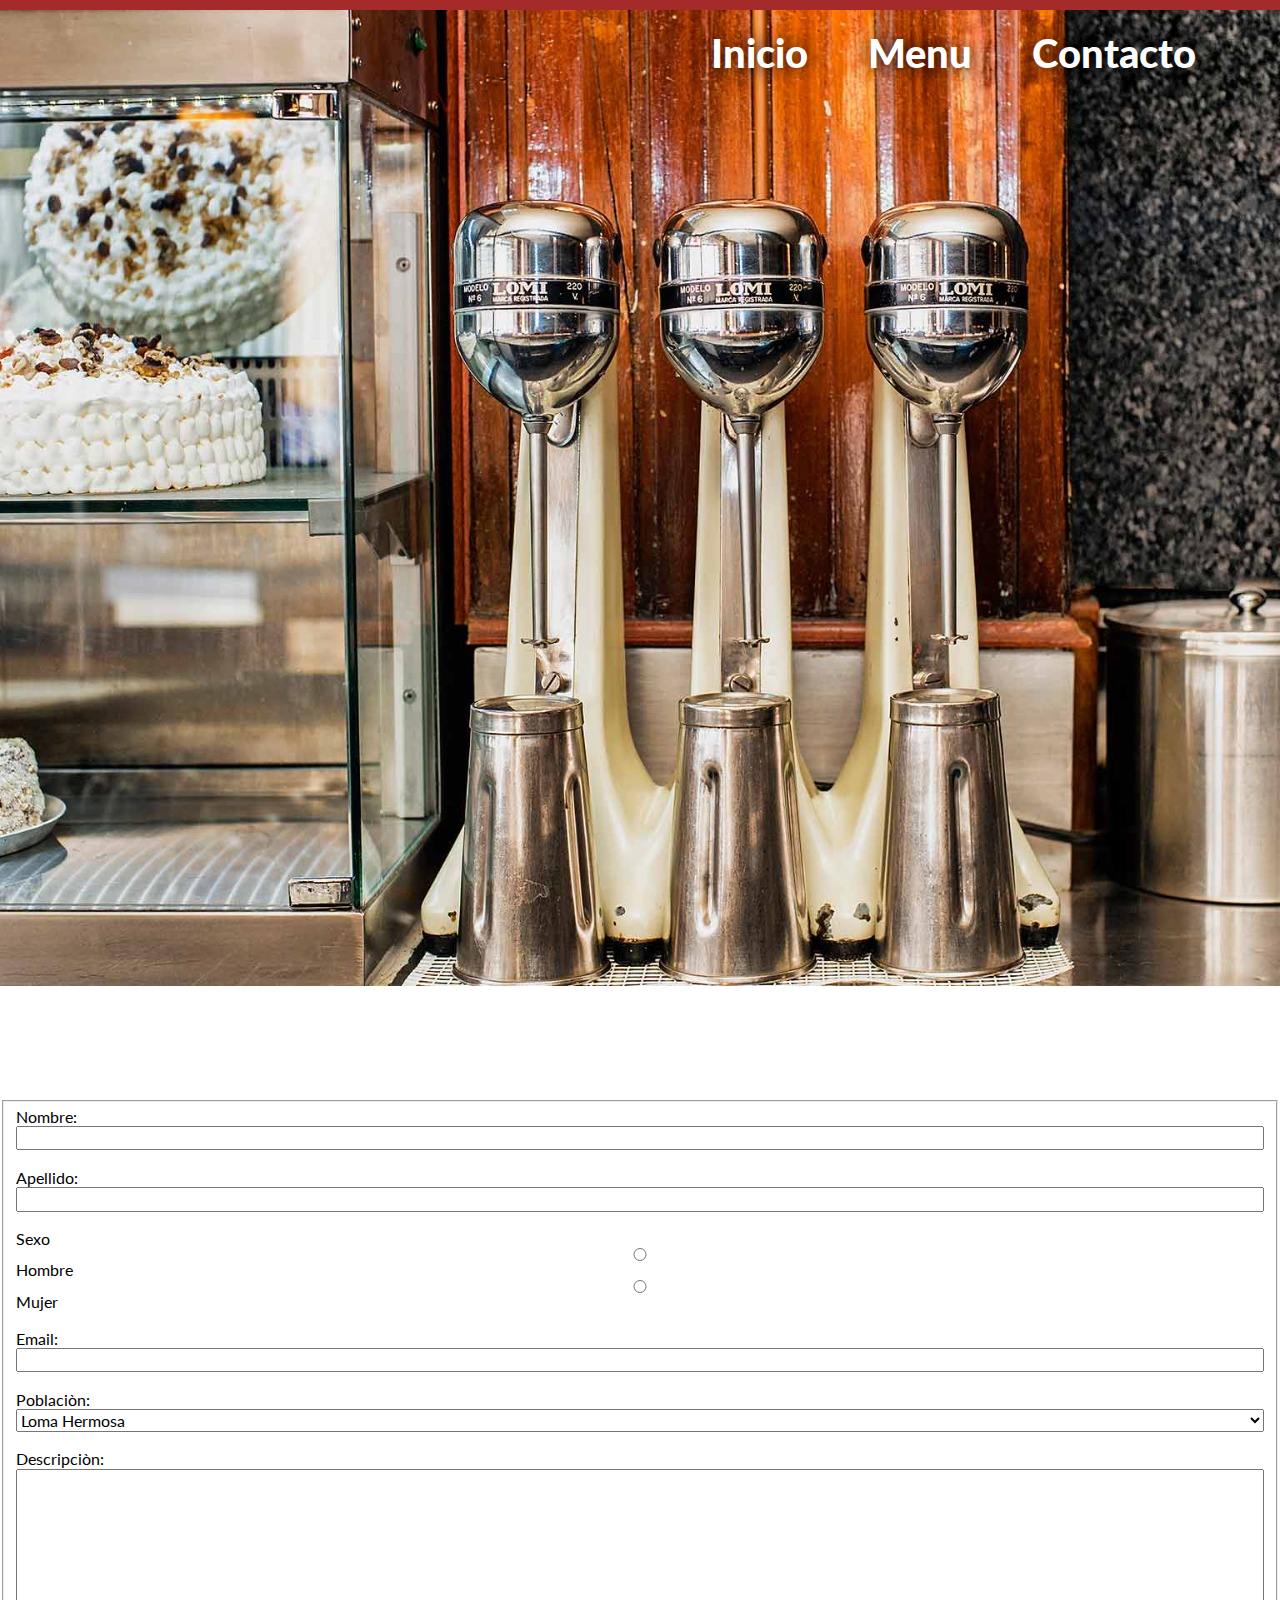
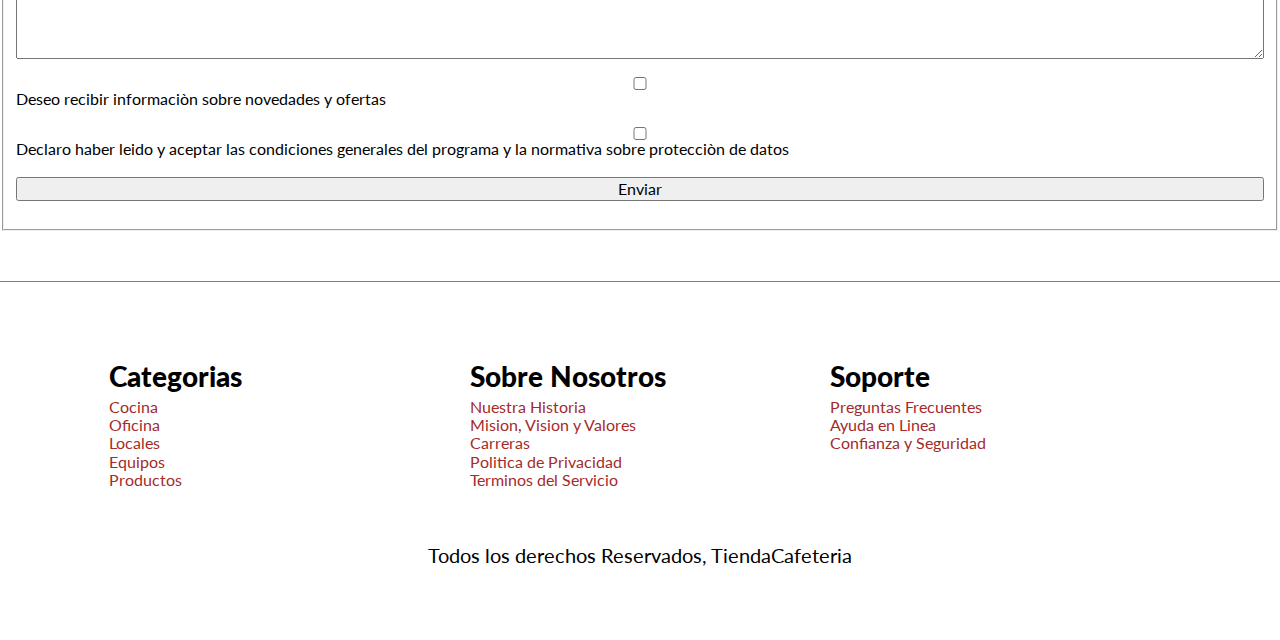
<file: contacto.html>
<!DOCTYPE html>
<html lang="en">
<head>
    <meta charset="UTF-8">
    <meta name="viewport" content="width=device-width, initial-scale=1.0">
    <link rel="stylesheet" href="css/normalize.css">
    <link rel="stylesheet" href="css/style.css">
    <link rel="preconnect" href="https://fonts.googleapis.com">
    <link rel="preconnect" href="https://fonts.gstatic.com" crossorigin>
    <link href="https://fonts.googleapis.com/css2?family=Lato:wght@400;700&family=Roboto:ital,wght@0,400;0,700;1,900&display=swap" rel="stylesheet">
    <title>Contacto</title>
</head>
<body>
    <div id="progress"></div>
    <section>
        <header class="hero">
            <nav class="navegacion contenedor">
                <a href="index.html">Inicio</a>
                <a href="menu.html">Menu</a>
                <a href="contacto.html">Contacto</a>
            </nav>
        </header>
    </section>
	<section>
                <form>
                    <fieldset class="flex-form">
                    <label for="name">Nombre:</label>
                    <input type="text" id="name">
                    <br>
                    <label for="lastname">Apellido:</label>
                    <input type="text" id="lastname">
                    <br>
                    <label for="">Sexo</label>
                    <input type="radio">
                    <label for="">Hombre</label>
                    <input type="radio">
                    <label for="">Mujer</label>
                    <br>
                    <label for="email">Email:</label>
                    <input type="text" id="email">
                    <br>
                    <label>Poblaciòn:</label>
                    <select>
                        <option>Loma Hermosa</option>
                    </select>
                    <br>
                    <label >Descripciòn: </label>
                    <textarea name="" id="" cols="30" rows="10"></textarea>
                    <br>
                    <input type="checkbox">
                    <label> Deseo recibir informaciòn sobre novedades y ofertas</label>
                    <br>
                    <input type="checkbox">
                    <label>Declaro haber leido y aceptar las condiciones generales del programa y la normativa sobre protecciòn de datos </label>
                    <br>
                    <button>Enviar</button>
                    <br>
                    </fieldset>
                </form>    

	</section>
    <div class="site-footer">
		<div class="grid-footer contenedor">
			<div>
				<h3>Categorias</h3>

				<nav class="footer-menu">
					<a href="#">Cocina</a>
					<a href="#">Oficina</a>
					<a href="#">Locales</a>
					<a href="#">Equipos</a>
					<a href="#">Productos</a>
				</nav>
			</div>

			<div>
				<h3>Sobre Nosotros</h3>

				<nav class="footer-menu">
					<a href="#">Nuestra Historia</a>
					<a href="#">Mision, Vision y Valores</a>
					<a href="#">Carreras</a>
					<a href="#">Politica de Privacidad</a>
					<a href="#">Terminos del Servicio</a>
				</nav>
			</div>

			<div>
				<h3>Soporte</h3>

				<nav class="footer-menu">
					<a href="#">Preguntas Frecuentes</a>
					<a href="#">Ayuda en Linea</a>
					<a href="#">Confianza y Seguridad</a>
				</nav>
			</div>
		</div>	
		<p class="copyright centrar-texto">Todos los derechos Reservados, TiendaCafeteria</p>
	</footer>
</body>
</html>
</file>
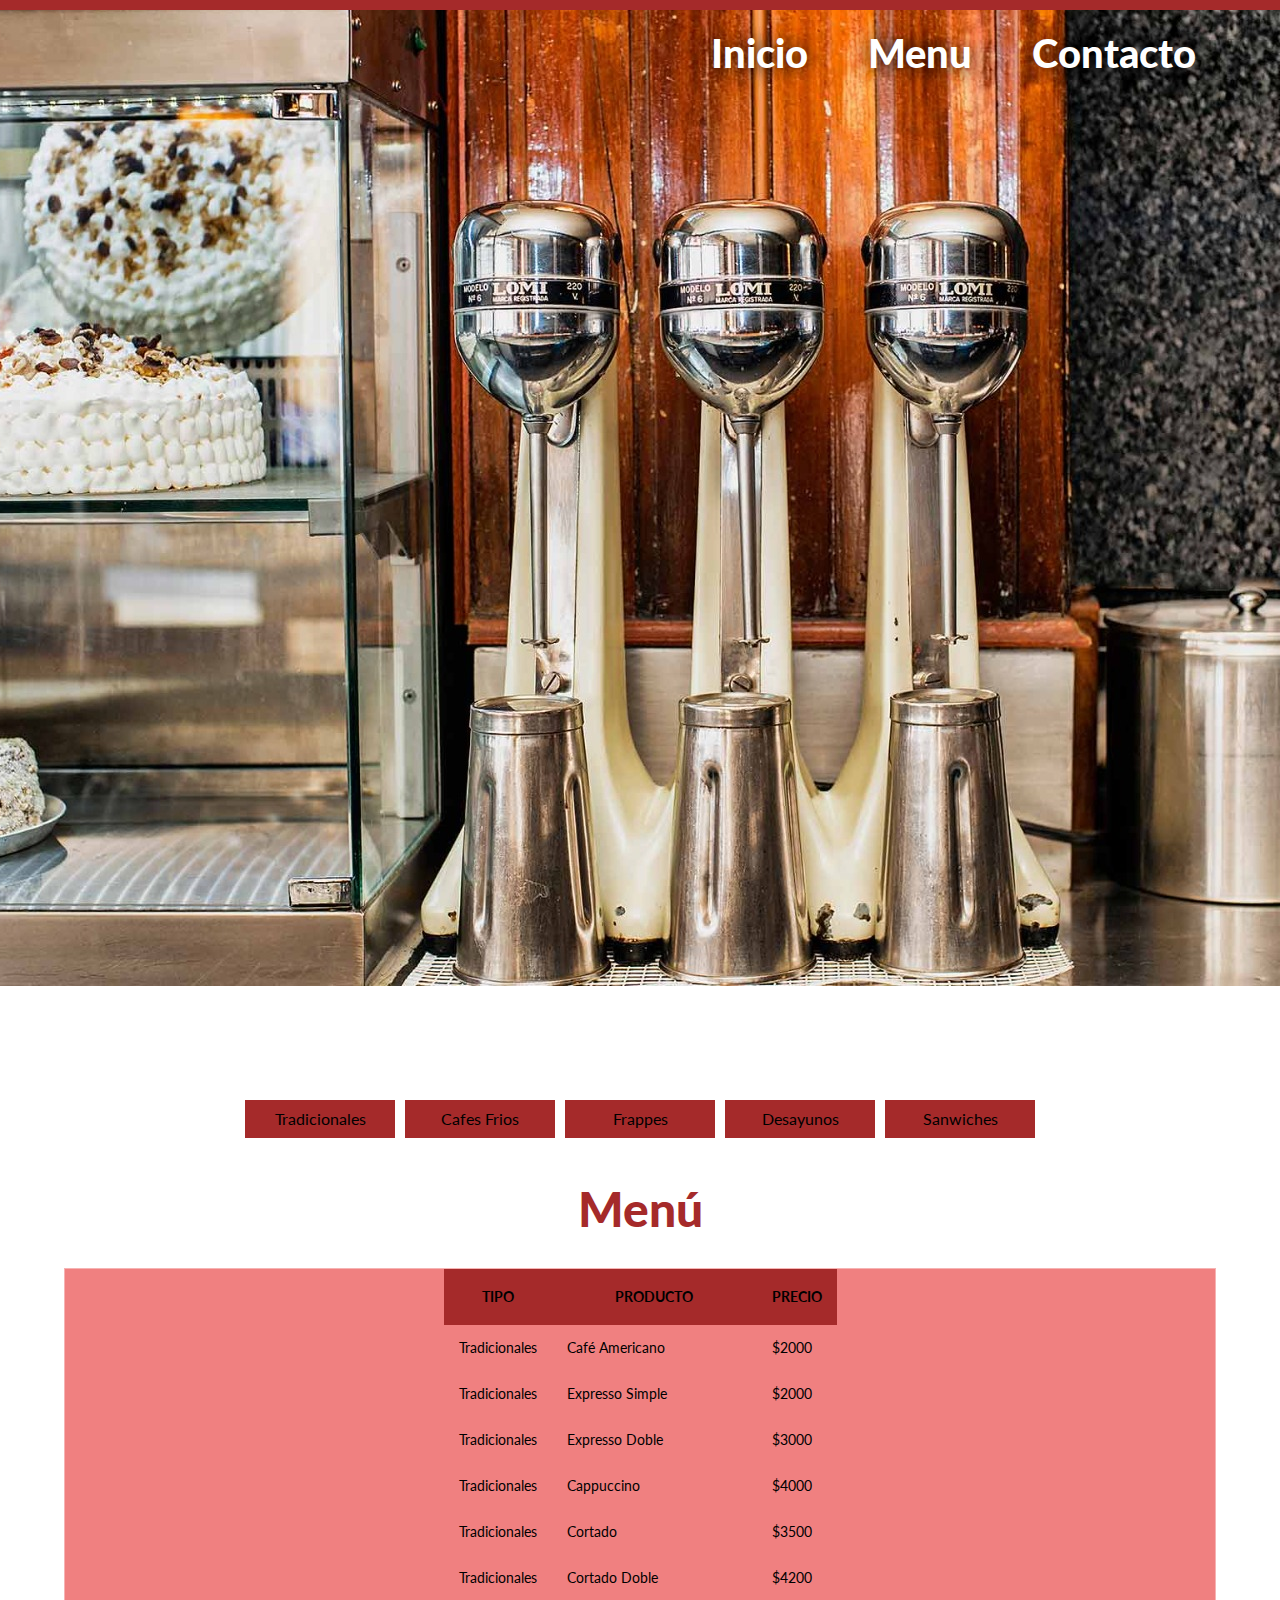
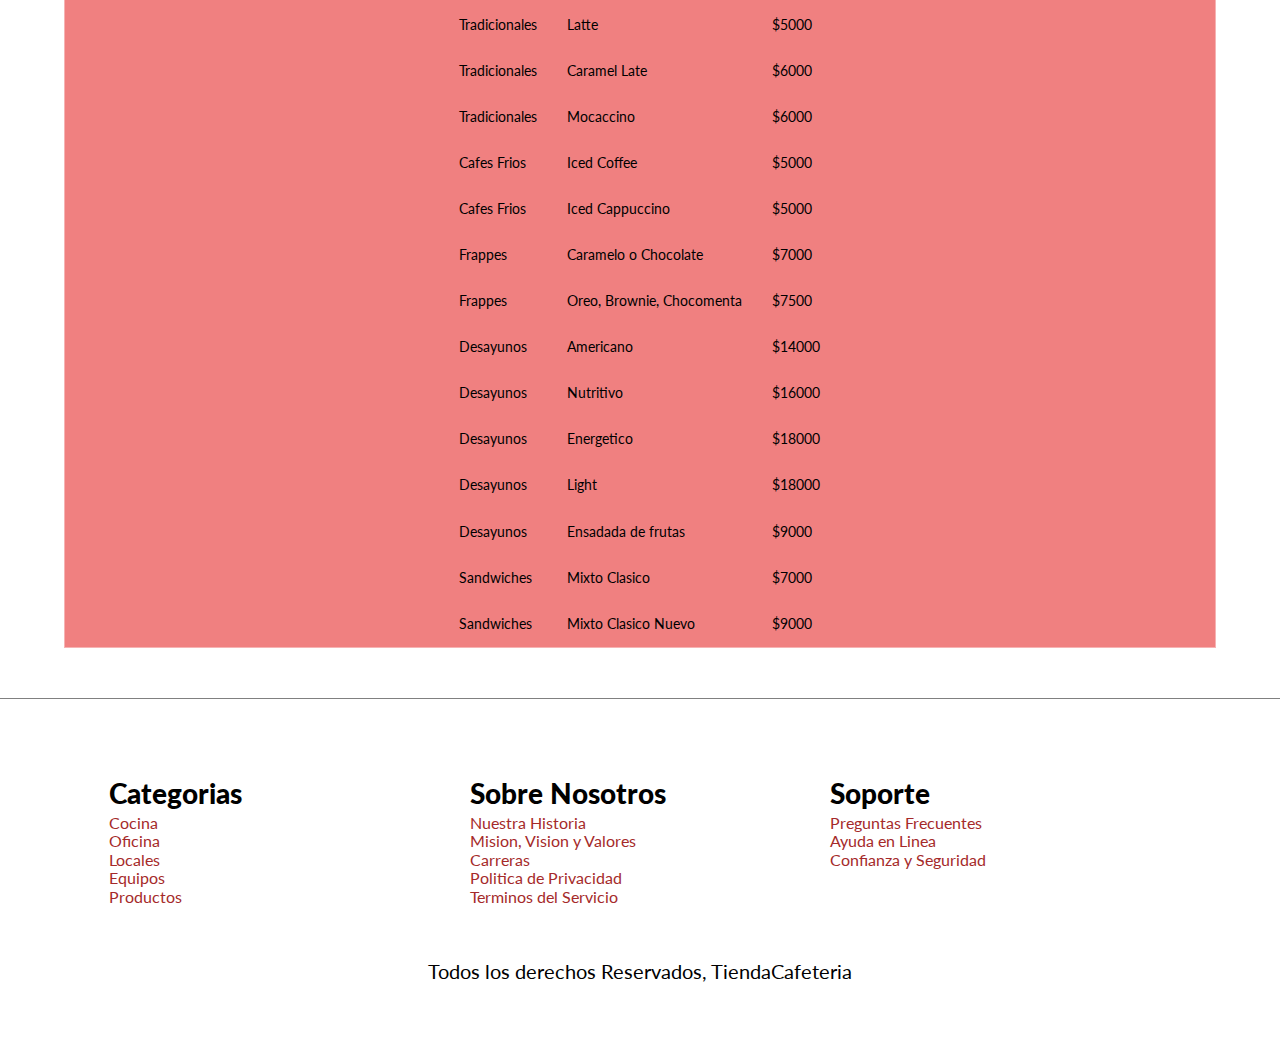
<file: menu.html>
<!DOCTYPE html>
<html lang="en">
<head>
    <meta charset="UTF-8">
    <meta name="viewport" content="width=device-width, initial-scale=1.0">
    <link rel="stylesheet" href="css/normalize.css">
    <link rel="stylesheet" href="css/style.css">
    <link rel="preconnect" href="https://fonts.googleapis.com">
    <link rel="preconnect" href="https://fonts.gstatic.com" crossorigin>
    <link href="https://fonts.googleapis.com/css2?family=Lato:wght@400;700&family=Roboto:ital,wght@0,400;0,700;1,900&display=swap" rel="stylesheet">
    <title>Menu</title>
</head>
<body>
    <div id="progress"></div>
    <section>
        <header class="hero">
            <nav class="navegacion contenedor">
                <a href="index.html">Inicio</a>
                <a href="menu.html">Menu</a>
                <a href="contacto.html">Contacto</a>
            </nav>
        </header>
    </section>
	<main class="contenedor">
		<div class="listas">
			<ul class="listas-flex centrar-texto">
				<li><a href="#tradicionales">Tradicionales</a></li>
				<li><a href="#cafesfrios">Cafes Frios</a></li>
				<li><a href="#frappes">Frappes</a></li>
				<li><a href="#desayunos">Desayunos</a></li>
				<li><a href="#sandwiches">Sanwiches</a></li>
			</ul>
		</div>
		<div class="menu">
			<h1 class="centrar-texto"><span>Menú</span></h1>
		</div>
		<div class="container">
			<table align="center">
				<thead>
					<tr>
						<th>Tipo</th>
						<th>Producto</th>
						<th>precio</th>
					</tr>
				</thead>
				<tbody>
					<tr>
						<a name="Tradicionales"></a>
						<td>Tradicionales</td>
						<td>Café Americano</td>
						<td>$2000</td>
					</tr>
					<tr>
						<td>Tradicionales</td>
						<td>Expresso Simple</td>
						<td>$2000</td>
					</tr>
					<tr>
						<td>Tradicionales</td>
						<td>Expresso Doble</td>
						<td>$3000</td>
					</tr>
					<tr>
						<td>Tradicionales</td>
						<td>Cappuccino</td>
						<td>$4000</td>
					</tr>
					<tr>
						<td>Tradicionales</td>
						<td>Cortado</td>
						<td>$3500</td>
					</tr>
					<tr>
						<td>Tradicionales</td>
						<td>Cortado Doble</td>
						<td>$4200</td>
					</tr>
					<tr>
						<td>Tradicionales</td>
						<td>Latte</td>
						<td>$5000</td>
					</tr>
					<tr>
						<td>Tradicionales</td>
						<td>Caramel Late</td>
						<td>$6000</td>
					</tr>
					<tr>
						<td>Tradicionales</td>
						<td>Mocaccino</td>
						<td>$6000</td>
					</tr>
					<tr>
						<a name="cafesfrios"></a>
						<td>Cafes Frios</td>
						<td>Iced Coffee</td>
						<td>$5000</td>
					</tr>
					<tr>
						<td>Cafes Frios</td>
						<td>Iced Cappuccino</td>
						<td>$5000</td>
					</tr>
					<tr>
						<a name="frappes"></a>
						<td>Frappes</td>
						<td>Caramelo o Chocolate</td>
						<td>$7000</td>
					</tr>
					<tr>
						<td>Frappes</td>
						<td>Oreo, Brownie, Chocomenta</td>
						<td>$7500</td>
					</tr>
					<tr>
						<a name="desayunos"></a>
						<td>Desayunos</td>
						<td>Americano</td>
						<td>$14000</td>
					</tr>
					<tr>
						<td>Desayunos</td>
						<td>Nutritivo</td>
						<td>$16000</td>
					</tr>
					<tr>
						<td>Desayunos</td>
						<td>Energetico</td>
						<td>$18000</td>
					</tr>
					<tr>
						<td>Desayunos</td>
						<td>Light</td>
						<td>$18000</td>
					</tr>
					<tr>
						<td>Desayunos</td>
						<td>Ensadada de frutas</td>
						<td>$9000</td>
					</tr>
					<tr>
						<td>Sandwiches</td>
						<td>Mixto Clasico</td>
						<td>$7000</td>
					</tr>
					<tr>
						<td>Sandwiches</td>
						<td>Mixto Clasico Nuevo</td>
						<td>$9000</td>
						<a name="sandwiches"></a>
					</tr>
				</tbody>	
			</table>
		</div>
	</main>
    <div class="site-footer">
		<div class="grid-footer contenedor">
			<div>
				<h3>Categorias</h3>

				<nav class="footer-menu">
					<a href="#">Cocina</a>
					<a href="#">Oficina</a>
					<a href="#">Locales</a>
					<a href="#">Equipos</a>
					<a href="#">Productos</a>
				</nav>
			</div>

			<div>
				<h3>Sobre Nosotros</h3>

				<nav class="footer-menu">
					<a href="#">Nuestra Historia</a>
					<a href="#">Mision, Vision y Valores</a>
					<a href="#">Carreras</a>
					<a href="#">Politica de Privacidad</a>
					<a href="#">Terminos del Servicio</a>
				</nav>
			</div>

			<div>
				<h3>Soporte</h3>

				<nav class="footer-menu">
					<a href="#">Preguntas Frecuentes</a>
					<a href="#">Ayuda en Linea</a>
					<a href="#">Confianza y Seguridad</a>
				</nav>
			</div>
		</div>	
		<p class="copyright centrar-texto">Todos los derechos Reservados, TiendaCafeteria</p>
	</footer>
    
</body>
</html>
</file>
<file: css/style.css>
:root{
  --principal:"Lato", sans-serif;
  --secundaria:"Roboto", sans-serif;
}

html {
  box-sizing: border-box;
  font-size: 62.5%;
  scroll-timeline: --page-scroll block;
}
*, *:before, *:after {
  box-sizing: inherit;
}

@keyframes grow-progress{
  from {transform: scaleX(0);}
  to {transform: scaleY(1);}
}

@keyframes show{
from{
  opacity: 0;
  scale: 25%;
}

to{
  opacity: 1;
  scale: 100%;
}
}

body{
  font-size: 1.6rem;
  font-family: var(--principal);
}

h1,h2,h3{
  font-weight: 900;
}

h1{
  font-size: 4.8rem;
}

h2{
  font-size: 3.8rem;
}

h3{
  font-size: 2.8rem;
}

a{
  font-family: var(--principal);
}

p{
  line-height: 3rem;
  font-size: 2rem;
}

img{
max-width: 100%;
display: block;
view-timeline-name: --image;
view-timeline-axis: block;

animation-timeline: --image;
animation-name: show;

animation-range: entry 25% cover 50%;
animation-fill-mode: both;
} 
.contenedor{
  max-width: 120rem;
  width: 90%;
  margin: 0 auto;
}

/* Utilidades */
.centrar-texto{
  text-align: center;
}

/* Cierre utilidades */

/* Banner principal */
.hero{
  background-image: url(../img/hero2.jpeg);
  background-repeat: no-repeat;
  height: 50rem;
  margin-bottom: 10rem;
}

@media (min-width: 768px){
  .hero{
      height: 100rem;
      background-position: top center;
  }
}

/* Barra progreso */
#progress{
position: fixed;
left: 0;
top: 0;
width: 100%;
height: 1rem;
background-color: brown;

transform-origin: 0 50%;
animation: grow-progress auto linear;
animation-timeline: --page-scroll;
}

/* Navegacion */
.navegacion{
  padding: 5rem 0;
  display: flex;
  flex-direction: column;
  align-items: center;
  justify-content: center;
  gap: 4rem;
  font-weight: 900;
  text-shadow: 1px 1px 20px black;
}

@media (min-width: 768px){
  .navegacion{
      padding-top: 2rem;
      flex-direction: row;
      justify-content: flex-end;
      gap: 2rem;
  }
}

.navegacion a{
  text-decoration: none;
  color: black;
  font-size: 4rem;
  padding: 1rem 2rem;
  transition: transform .7s;

}

@media (min-width:768px){
.navegacion a{
  color: white;
}
}

.navegacion a:hover{
  transform: scale(1.2);
  opacity: 0.7;
}

/* Texto Principal */

@media (min-width: 768px){
.grid-texto{
  display: grid;
  grid-template-columns: 2fr 1fr;
  gap: 2rem;
}
}

.texto{
color: brown;
font-size: 0.5rem;
}

/* @media(min-width: 768px){
.texto{
  
}
} */

.texto h1{
text-shadow: 1px 1px 10px black;
display: flex;
justify-content: space-around ;
align-items: center;
}

@media(min-width: 768px){
.texto h1{
  justify-content: center;
}
}

.texto h1::before{
content: '';
background-image: url(../img/cafe.ico);
background-repeat: no-repeat;
height: 9.6rem;
width: 10rem;
display: block;
}

/* Imagenes */
.imagenes{
padding: 5rem 0;
}

.imagenes-grid{
display: grid;
grid-template-columns: repeat(2,1fr);
gap: 1rem;
}

.imagenes-grid picture:nth-child(1){
grid-column-start: 1;
grid-column-end: 3;
width: 100%;
}

.imagenes-grid img:nth-child(2){
grid-column-start: 1;
grid-column-end: 2;
}

.imagenes-grid img:nth-child(3){
grid-column-start: 2;
grid-column-end: 3;
}

.imagenes-grid img:nth-child(4){
grid-column-start: 1;
grid-column-end: 2;
height: 100%;
object-fit: cover;
}

.imagenes-grid img:nth-child(5){
grid-column-start: 2;
grid-column-end: 3;
width: 100%;
object-fit: cover;
}

.imagenes-grid img:nth-child(6){
grid-column-start: 1;
grid-column-end: 3;
width: 100%;
}

/* Video local */

.video{
width: 350px;
}

@media(min-width: 768px){
.video{
  width: 80rem;
}
}

/* Iframe mapa */

iframe{
width: 300px;
}

@media(min-width: 768px){
iframe{
  width: 80rem;
}
}

/* Footer */

.site-footer{
border-top: 1px solid gray;
margin-top:5rem;
padding: 5rem;

}
.site-footer h3{
margin-bottom: 0.5rem;
}

.grid-footer{
display: grid;
grid-template-columns: repeat(3, 1fr);
gap: 2rem;
justify-content: center;
}

.footer-menu a{
display: block;
text-decoration: none;
color: brown;

}

.copyright{
text-align: center;
margin-top: 5rem;
}


/* Menu listas */

.listas ul{
list-style: none;
padding-inline-start: 0;
}

.listas a{
  text-decoration: none;
  color: black;
  background-color: brown;
  padding: 1rem 2rem;
  display: block;
  margin-bottom: 1rem;
  transition: transform 0.7s;
}

@media(min-width: 768px){
.listas a{
  text-decoration: none;
  color: black;
  background-color: brown;
  padding: 1rem 2rem;
  display: inline-block;
  margin-bottom: 1rem;
  width: 150px;
  transition: transform 0.7s;
}
}

.listas a:hover{
cursor: pointer;
background-color: lightcoral;
transform: scale(1.2);
}

.listas-flex{
flex-direction: column;
}

@media(min-width: 768px){
.listas-flex{
  display: flex;
  flex-direction: row;
  gap: 1rem;
  justify-content: center;
}
}

/* Menu */

.menu{
color: brown;
}

.container{
border: solid 1px rgba(255,255,255, 0.4);
background-color: lightcoral;
}

table{
color: black;
font-size: 1.4rem;
table-layout: fixed;
border-collapse: collapse;
}

thead{
background: brown;
}

th{
padding: 20px 15px;
font-weight: 700;
text-transform: uppercase;
}

td{
padding: 15px;
border-bottom: solid 1px rgba(255,255,255, 0.2);
}

.flex-form{
  display: flex;
  flex-direction: column;
  justify-content: center;
}

/* iframe youtube */


.iframe-youtube{
  margin-top: 5rem;
 
}

@media(min-width: 768px){
  .iframe-youtube{
    margin-top: 5rem;
  }
}
</file>
